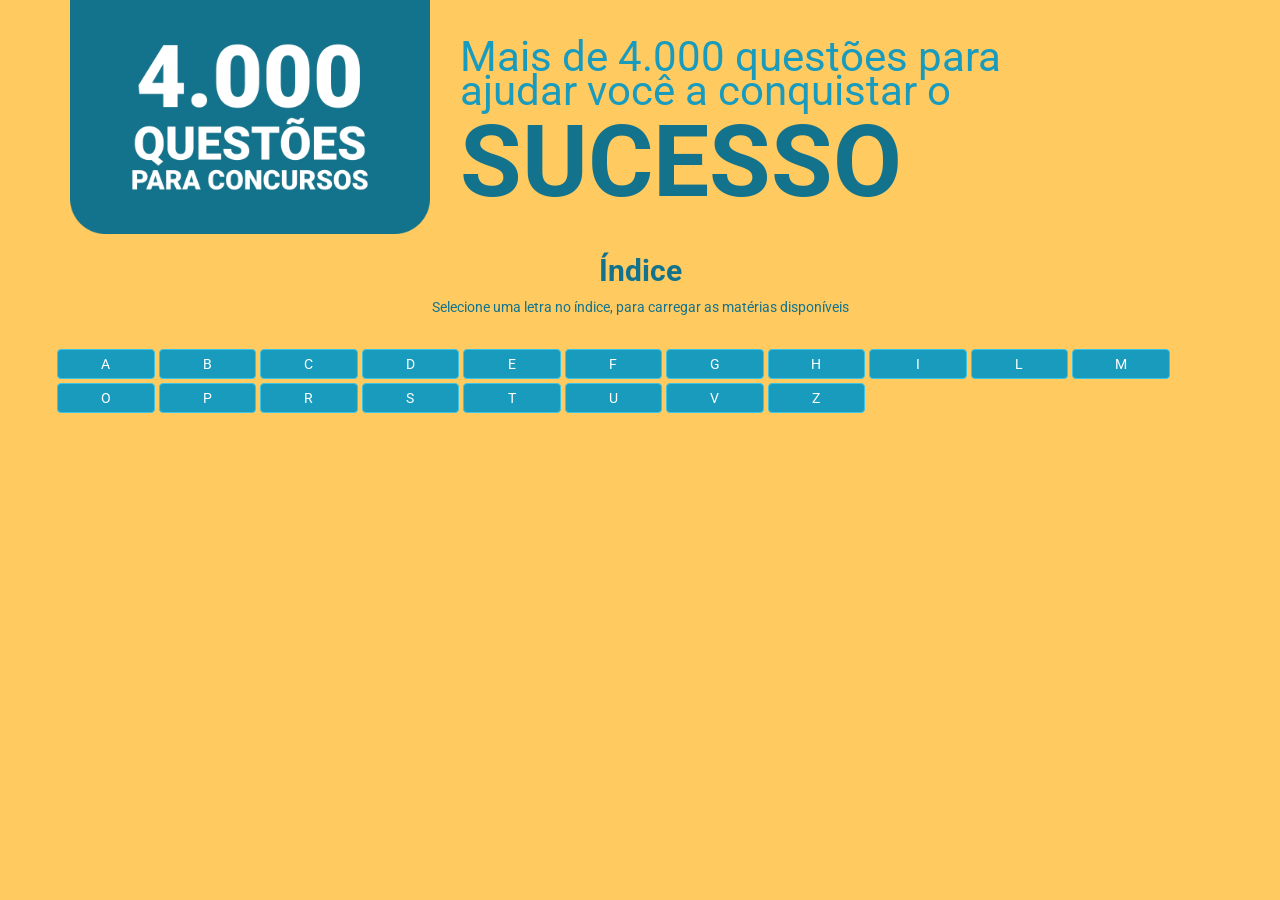
<file: index.html>
<!DOCTYPE html>
<html>

<head>
    <meta charset="UTF-8">
    <meta name="viewport" content="width=device-width, initial-scale=1.0">

    <!-- Scripts -->
    <script src="scripts/jquery.min.js" type="text/javascript"></script>
    <script src="Data/Questoes.js" type="text/javascript"></script>
    <!--<script src="scripts/cookie.js" type="text/javascript"></script>-->
    <script src="scripts/index/script.js" type="text/javascript"></script>

    <!--\ Scripts -->

    <link href="css/style.css" rel="stylesheet" type="text/css" />

    <!-- Bootstrap -->
    <link href="bootstrap/bootstrap.css" rel="stylesheet" type="text/css" />
    <script src="bootstrap/bootstrap.min.js" type="text/javascript"></script>
    <!-- /Bootstrap -->

    <title>Índice</title>
</head>

<body style="background: #ffca60;">
    <div class="container text-center">
        <div class="row">
            <div class="col-sm-4">
                <img src="img/principal.png" alt="imagens" style="width: 100%;" />
            </div>
            <div class="col-sm-6 text-left" style="color: #1fa4c3;">
                <br><br>
                <div style="font-size: 42px; line-height: 80%; color: #199BBE;">Mais de 4.000 questões para ajudar você
                    a conquistar o</div>
                <div style="font-size: 100px; line-height: 110%; color: #14738C;"><b>SUCESSO</b></div>
            </div>
        </div>
        <div class="sub-title">
            <div class="h2" style="font-weight: bold;">
                Índice
            </div>
            <p>
                Selecione uma letra no índice, para carregar as matérias disponíveis
            </p>
            <div>
                <br>
                <div class="row" id="linhas">
                </div>
                <hr style="display: none;" class="materias">
                <div class="materias" style="display: none;">
                    <h2 class="text-center" style="font-weight: bold;">Matérias</h2>
                    <div class="row" id="materias">
                    </div>
                </div>
            </div>
</body>

</html>
</file>
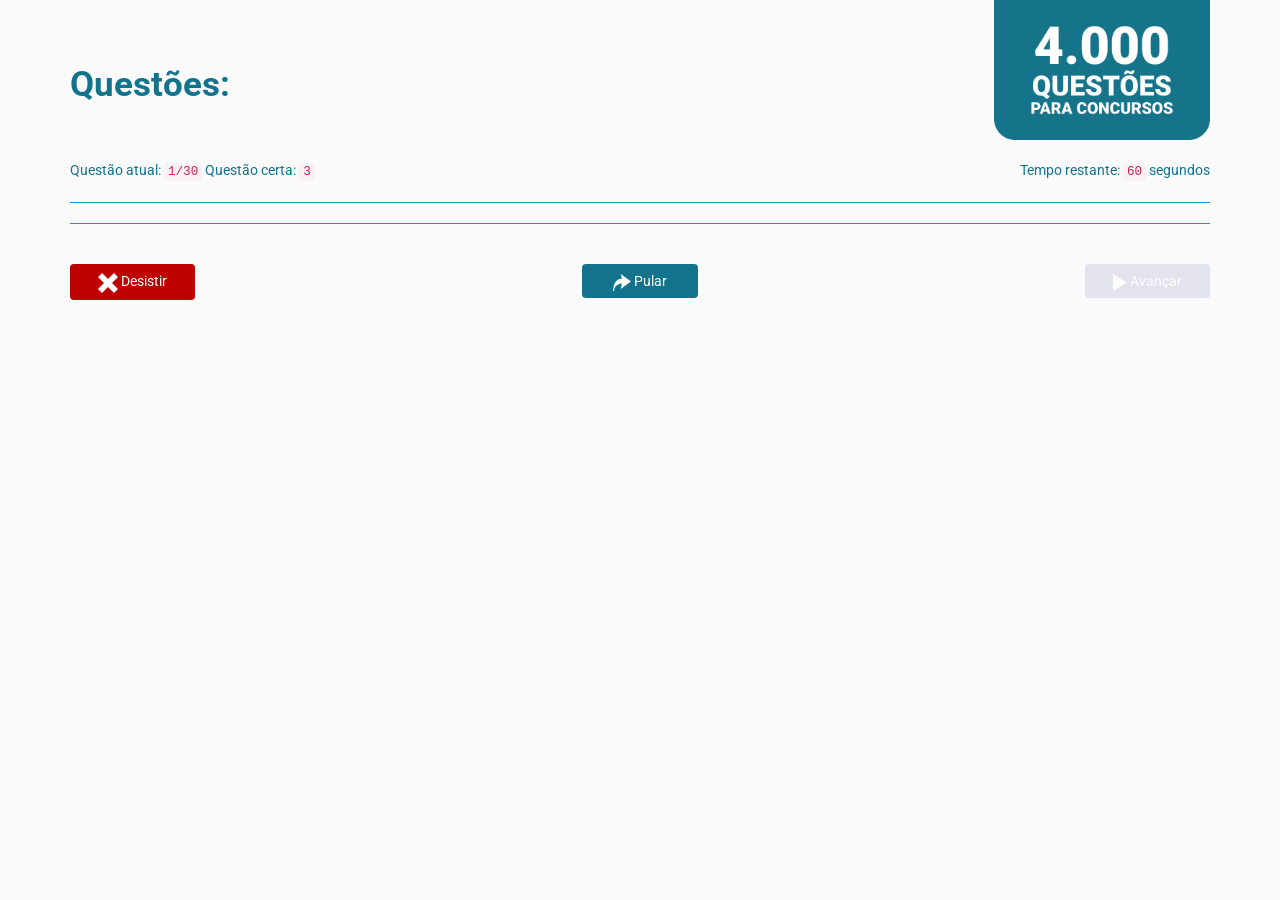
<file: pergunta.html>
<!DOCTYPE html>
<html>

<head>
    <meta charset="UTF-8">
    <meta name="viewport" content="width=device-width, initial-scale=1.0">

    <link href="css/style.css" rel="stylesheet" type="text/css" />

    <!-- Scripts -->
    <script src="scripts/jquery.min.js" type="text/javascript"></script>
    <script src="Data/Questoes.js" type="text/javascript"></script>
    <!--<script src="scripts/cookie.js" type="text/javascript"></script>>-->
    <script src="scripts/pergunta/script.js" type="text/javascript"></script>
    <!--\ Scripts -->



    <!-- Bootstrap -->
    <link href="bootstrap/bootstrap.css" rel="stylesheet" type="text/css" />
    <script src="bootstrap/bootstrap.min.js" type="text/javascript"></script>
    <!-- /Bootstrap -->
    <title>Perguntas</title>
</head>

<body style="background: #fafafa;">
    <div class="container" style="background: #fafafa;">
        <div class="row">
            <div class="col-sm-8 text-left">
                <br><br><br>
                <div style="font-size: 35px; color: #14738C; font-weight: bold;">
                    Questões:
                    <i><span style="font-family: 'Roboto';color: #199BBE;" id="materia"></span></i>
                </div>
            </div>
            <div class="col-sm-4 text-right">
                <img src="img/questoes.png" alt="imagens" style="width: 60%;" />
            </div>
        </div>
        <br>
        <div class="row">
            <div class="col-sm-6 text-left">Questão atual: <code id="qAtual">1/30</code> Questão certa: <code
                    id="resultado">3</code></div>
            <div class="col-sm-6 text-right">
                Tempo restante: <code id="tempo">60</code> segundos
            </div>
        </div>
        <hr>
        <div id="pergunta">
            <p id="question" class="text-justify"></p>
            <hr>
            <div id="resposta">
            </div>
        </div>
        <br>
        <div class="row">
            <div class="col-md-4 text-left">
                <button class="btn" id="desistir" style="background-color: #BE0000; color: white;">
                    <img src="img/desistir.png" alt="imagens" style="width: 20%;" />
                    Desistir
                </button>
            </div>
            <div class="col-md-4 text-center">
                <button class="btn" id="pula" style="background-color: #14738C; color: white;">
                    <img src="img/pular.png" alt="imagens" style="width: 20%;" />
                    Pular
                </button>
            </div>
            <div class="col-md-4 text-right">
                <button class="btn" id="avanca" disabled style="background-color: #d6d7e5; color: white;">
                    <img src="img/avancar.png" alt="imagens" style="width: 15%;" />
                    Avançar
                </button>
            </div>
        </div>
    </div>
    <br>
</body>

</html>
</file>
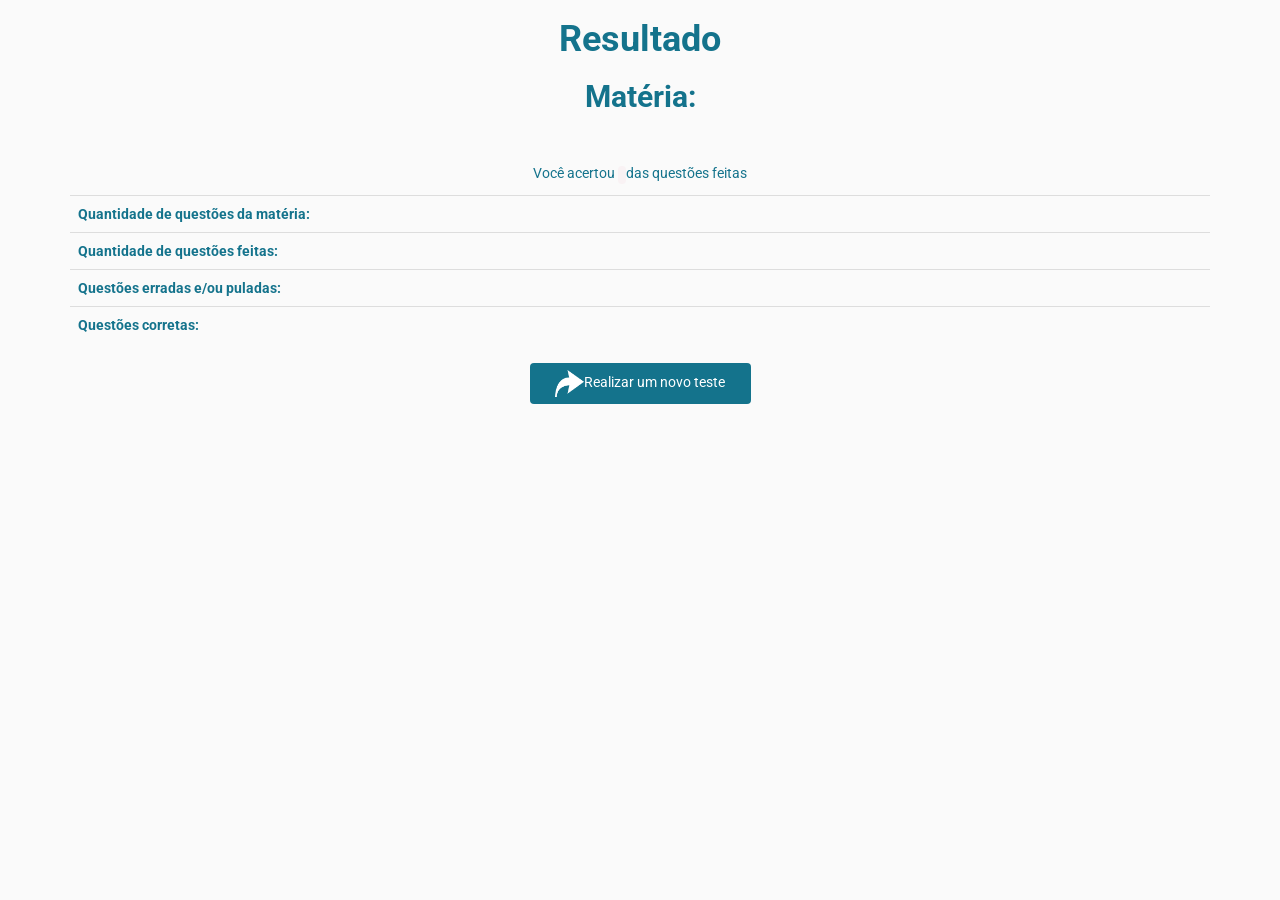
<file: resultado.html>
<!DOCTYPE html>
<html>

<head>
    <title>Resultado</title>

    <meta charset="UTF-8">
    <meta name="viewport" content="width=device-width, initial-scale=1.0">

    <link href="css/style.css" rel="stylesheet" type="text/css" />

    <!-- Scripts -->
    <script src="scripts/jquery.min.js" type="text/javascript"></script>
    <script src="Data/Questoes.js" type="text/javascript"></script>
    <script src="scripts/resultado/script.js" type="text/javascript"></script>
    <!--\ Scripts -->

    <!-- Bootstrap -->
    <link href="bootstrap/bootstrap.css" rel="stylesheet" type="text/css" />
    <script src="bootstrap/bootstrap.min.js" type="text/javascript"></script>
    <!-- /Bootstrap -->
</head>

<body style="background: #fafafa;">
    <div class="container">
        <header class="text-center">
            <h1 style="font-weight: bold;">
                Resultado
            </h1>
            <h2 style="font-weight: bold;">
                Matéria:
                <span id="materia" style="color: #199BBE"></span>
            </h2>
        </header>
        <div class="text-center">
            <br>
            <br>

            <p>Você acertou <code id="porcetagem"></code> das questões feitas
            </p>
            <table class="table text-justify">
                <tbody style="font-weight: bold;">
                    <tr>
                        <td>Quantidade de questões da matéria:</td>
                        <td id="questaoMateria"></td>
                    </tr>
                    <tr>
                        <td>Quantidade de questões feitas:</td>
                        <td id="questaoFeita"></td>
                    </tr>
                    <tr>
                        <td>Questões erradas e/ou puladas:</td>
                        <td id="questaoError"></td>
                    </tr>
                    <tr>
                        <td>Questões corretas:</td>
                        <td id="questaoCerta"></td>
                    </tr>
                </tbody>
            </table>
            <a href="index.html">
                <button class="btn" style="background-color: #14738C; color: white;">
                    <img src="img/pular.png" style="width: 15%;">Realizar um novo teste
                </button>
            </a>
        </div>
    </div>
</body>

</html>
</file>
<file: css/style.css>
@import url(http://fonts.googleapis.com/css?family=Roboto:400,100,900italic);

.container{
    font-family: 'Roboto', sans-serif;
	color: #14738C;
}

.container hr {
	border-top: 1px solid #199BBE; 
}

.sub-title{
	color: #14738C;
}
</file>
